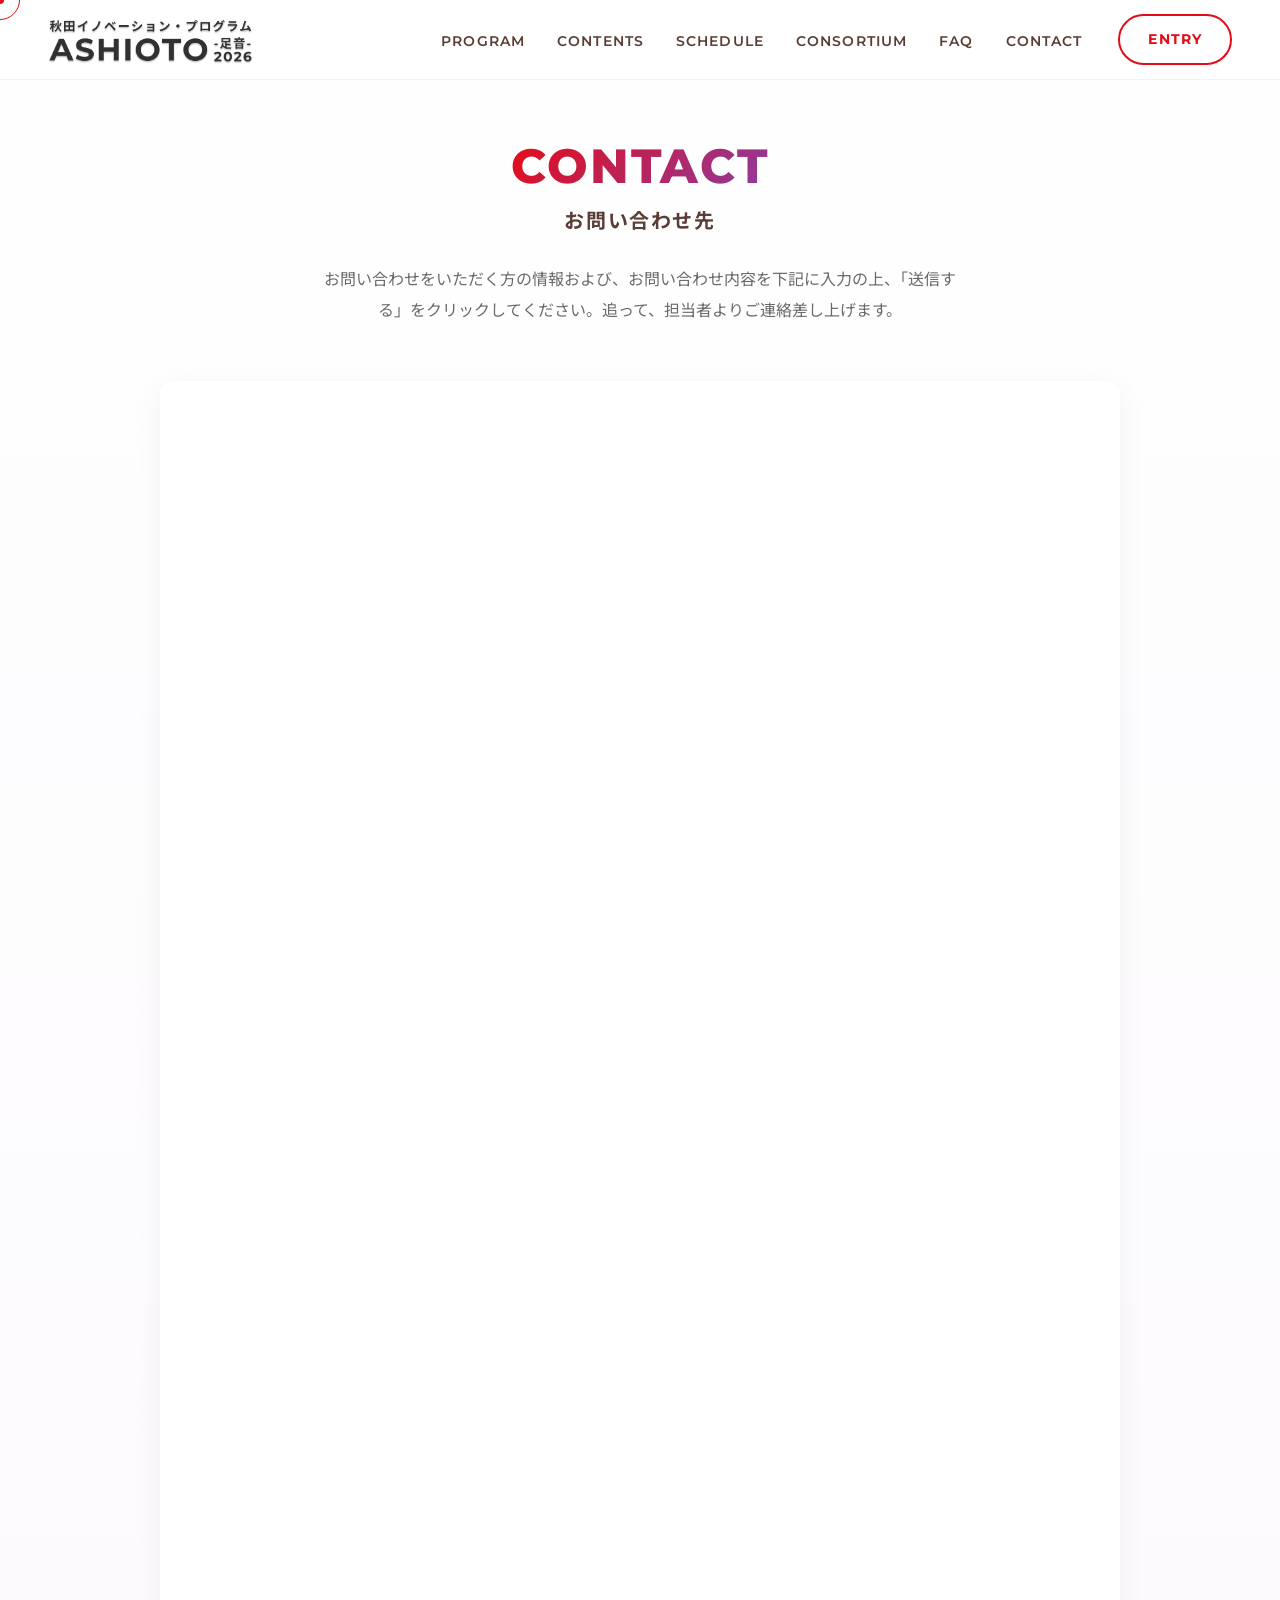
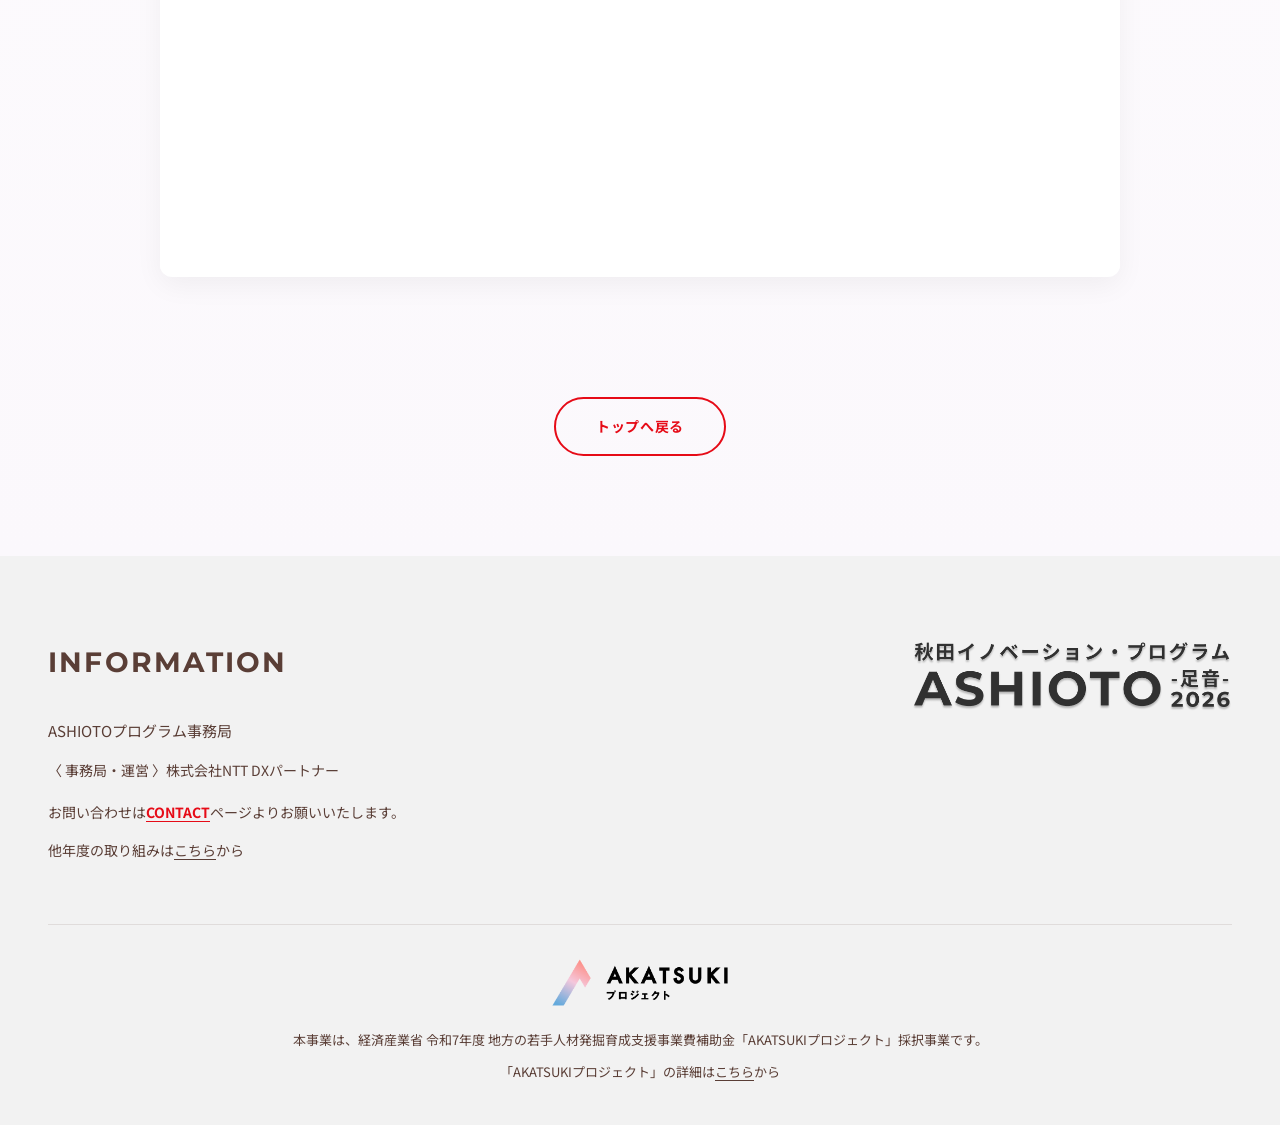
<file: contact.html>
<!DOCTYPE html>
<html lang="ja">
<head>
  <meta charset="UTF-8">
  <meta name="viewport" content="width=device-width, initial-scale=1.0">
  <title>CONTACT | 秋田イノベーション・プログラム ASHIOTO-足音-2026</title>
  <link rel="icon" type="image/png" href="assets/images/ashi_ato.png">
  <link rel="apple-touch-icon" href="assets/images/ashi_ato.png">
  <meta name="description" content="秋田イノベーション・プログラム ASHIOTO -足音- 2026 お問い合わせ">
  <link rel="preconnect" href="https://fonts.googleapis.com">
  <link rel="preconnect" href="https://fonts.gstatic.com" crossorigin>
  <link href="https://fonts.googleapis.com/css2?family=Manrope:wght@400;500;600;700;800&family=Montserrat:wght@400;600;700&family=Noto+Sans+JP:wght@400;500;700&display=swap" rel="stylesheet">
  <link rel="stylesheet" href="css/style.css">
</head>
<body>

<!-- Custom Cursor -->
<div class="cursor-dot" id="cursorDot" aria-hidden="true"></div>
<div class="cursor-ring" id="cursorRing" aria-hidden="true"></div>

<!-- HEADER -->
<header>
  <a href="index.html" class="header-logo">
    <img src="assets/images/logo 2026.png" alt="ASHIOTO -足音-" class="header-logo-img">
  </a>
  <button class="nav-toggle" id="navToggle" aria-label="メニュー"><span></span><span></span><span></span></button>
  <div class="header-right">
    <nav>
      <ul>
        <li><a href="index.html#program">PROGRAM</a></li>
        <li><a href="index.html#contents">CONTENTS</a></li>
        <li><a href="index.html#schedule">SCHEDULE</a></li>
        <li><a href="index.html#consortium">CONSORTIUM</a></li>
        <li><a href="index.html#faq">FAQ</a></li>
        <li><a href="contact.html">CONTACT</a></li>
      </ul>
    </nav>
    <a href="entry.html" class="header-entry">ENTRY</a>
  </div>
</header>

<!-- MOBILE NAV -->
<div class="mobile-nav" id="mobileNav">
  <ul>
    <li><a href="index.html#program">PROGRAM</a></li>
    <li><a href="index.html#contents">CONTENTS</a></li>
    <li><a href="index.html#schedule">SCHEDULE</a></li>
    <li><a href="index.html#consortium">CONSORTIUM</a></li>
    <li><a href="index.html#faq">FAQ</a></li>
    <li><a href="contact.html">CONTACT</a></li>
  </ul>
  <div class="mobile-nav-cta">
    <a href="entry.html" class="header-entry">ENTRY</a>
  </div>
</div>

<!-- CONTACT -->
<section class="contact-page">
  <div class="contact-page-inner">
    <div class="section-heading fade-in">
      <span class="section-heading-en">CONTACT</span>
      <p class="section-heading-ja">お問い合わせ先</p>
    </div>
    <p class="contact-desc fade-in">お問い合わせをいただく方の情報および、お問い合わせ内容を下記に入力の上、「送信する」をクリックしてください。追って、担当者よりご連絡差し上げます。</p>
    <div class="contact-form-embed fade-in">
      <iframe src="https://docs.google.com/forms/d/e/1FAIpQLScJ2CCzrMl1HoyWM3Ou2miDBQBuX5zo4NNJZsBGwr79BYJ1eg/viewform?embedded=true" frameborder="0" marginheight="0" marginwidth="0" title="ASHIOTO 2026 お問い合わせフォーム">読み込んでいます…</iframe>
    </div>
    <div class="contact-back fade-in">
      <a href="index.html" class="entry-back-btn">トップへ戻る</a>
    </div>
  </div>
</section>

<!-- FOOTER -->
<footer>
  <div class="footer-top">
    <div class="footer-info">
      <h3 class="footer-info-title">INFORMATION</h3>
      <p class="footer-office-name">ASHIOTOプログラム事務局</p>
      <p class="footer-office-label">〈 事務局・運営 〉株式会社NTT DXパートナー</p>
      <p class="footer-office-contact">お問い合わせは<a href="contact.html">CONTACT</a>ページよりお願いいたします。</p>
      <p class="footer-office-link">他年度の取り組みは<a href="https://akatsuki-akita-innovation.studio.site/" target="_blank" rel="noopener">こちら</a>から</p>
    </div>
    <div class="footer-brand">
      <img src="assets/images/logo 2026.png" alt="秋田イノベーション・プログラム ASHIOTO -足音- 2026" class="footer-brand-logo">
    </div>
  </div>
  <div class="footer-bottom">
    <p class="footer-akatsuki-logo">
      <img src="assets/images/akatsuki_logotype.png" alt="AKATSUKIプロジェクト" class="footer-akatsuki-img">
    </p>
    <p class="footer-note">本事業は、経済産業省 令和7年度 地方の若手人材発掘育成支援事業費補助金「AKATSUKIプロジェクト」採択事業です。</p>
    <p class="footer-akatsuki-link">「AKATSUKIプロジェクト」の詳細は<a href="https://mitouteki.jp/" target="_blank" rel="noopener">こちら</a>から</p>
  </div>
</footer>

<script>
// nav toggle
var toggle = document.getElementById('navToggle');
var mobileNav = document.getElementById('mobileNav');
toggle.addEventListener('click', function() {
  toggle.classList.toggle('open');
  mobileNav.classList.toggle('open');
});
mobileNav.querySelectorAll('a').forEach(function(a) {
  a.addEventListener('click', function() {
    toggle.classList.remove('open');
    mobileNav.classList.remove('open');
  });
});

// scroll fade-in
var fadeEls = document.querySelectorAll('.fade-in');
if (fadeEls.length) {
  var obs = new IntersectionObserver(function(entries) {
    entries.forEach(function(e) {
      if (e.isIntersecting) { e.target.classList.add('visible'); obs.unobserve(e.target); }
    });
  }, { threshold: 0.15 });
  fadeEls.forEach(function(el) { obs.observe(el); });
}

// custom cursor
(function() {
  var dot = document.getElementById('cursorDot');
  var ring = document.getElementById('cursorRing');
  if (!dot || !ring) return;
  var mouseX = 0, mouseY = 0, ringX = 0, ringY = 0;
  document.addEventListener('mousemove', function(e) {
    mouseX = e.clientX; mouseY = e.clientY;
    dot.style.transform = 'translate(' + mouseX + 'px,' + mouseY + 'px) translate(-50%,-50%)';
  });
  function loop() {
    ringX += (mouseX - ringX) * 0.18;
    ringY += (mouseY - ringY) * 0.18;
    ring.style.transform = 'translate(' + ringX + 'px,' + ringY + 'px) translate(-50%,-50%)';
    requestAnimationFrame(loop);
  }
  loop();
  document.querySelectorAll('a, button, input, textarea, select, label, [role="button"]').forEach(function(el) {
    el.addEventListener('mouseenter', function() { dot.classList.add('hover'); ring.classList.add('hover'); });
    el.addEventListener('mouseleave', function() { dot.classList.remove('hover'); ring.classList.remove('hover'); });
  });
})();
</script>

</body>
</html>
</file>
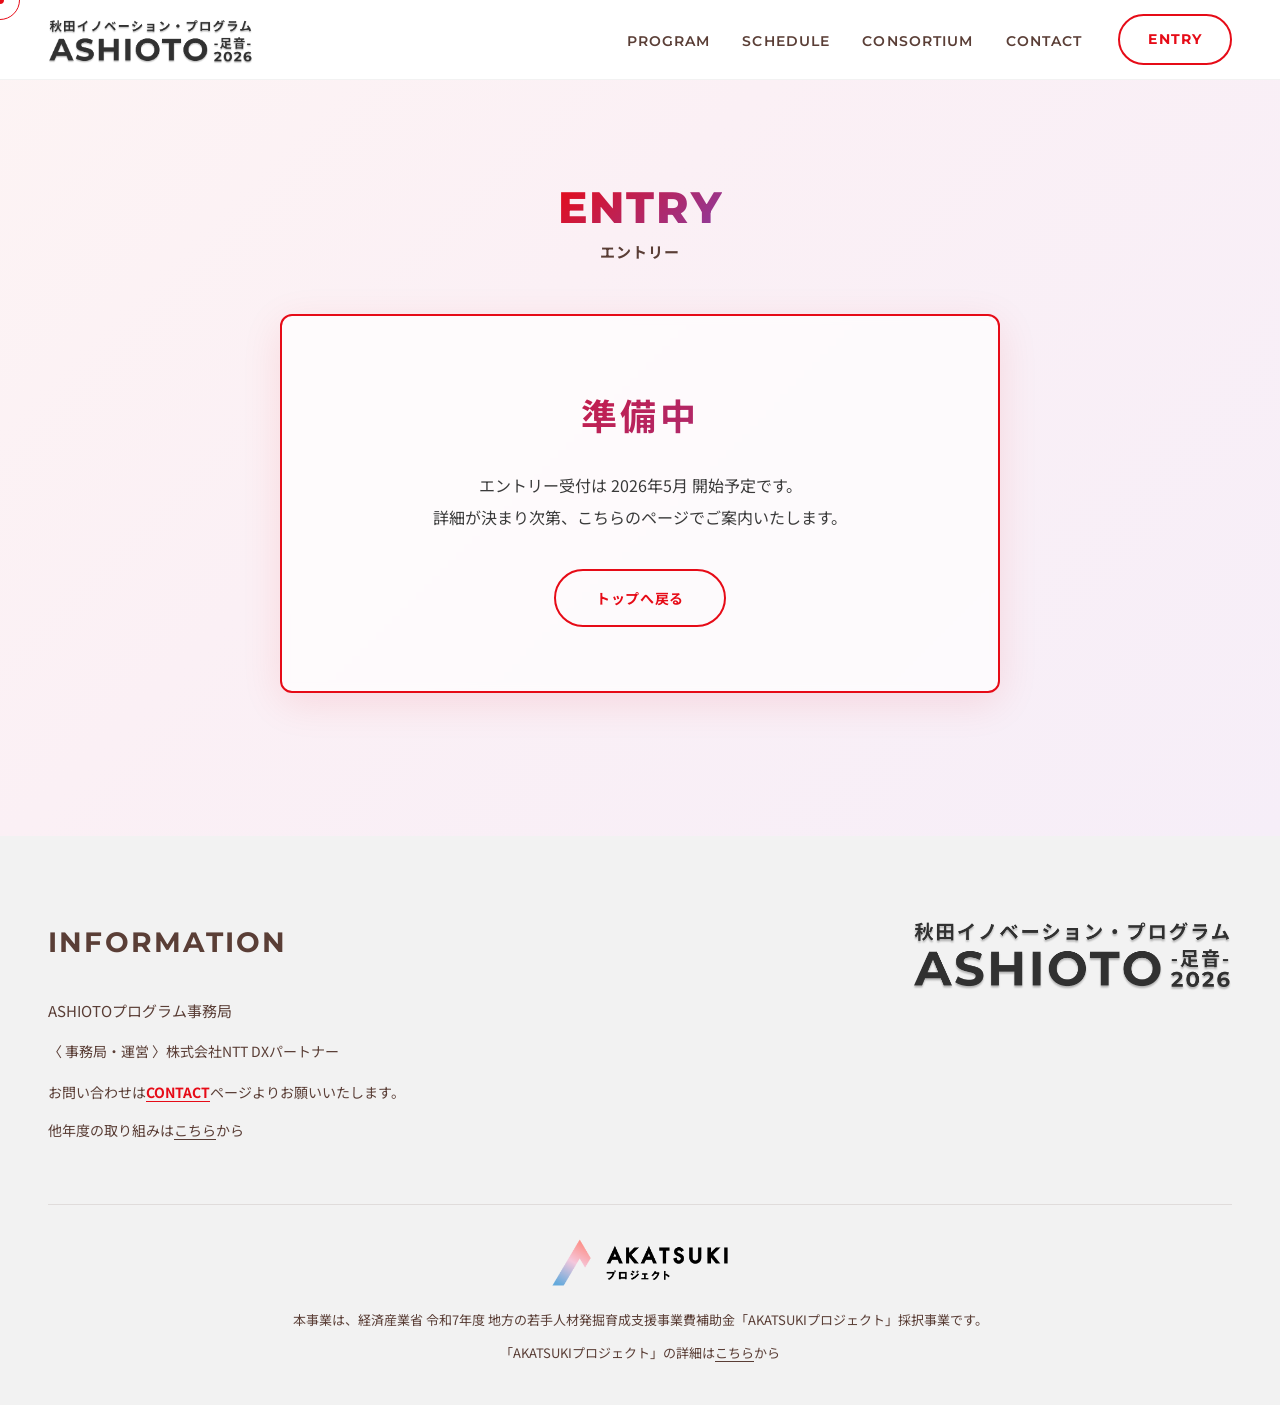
<file: entry.html>
<!DOCTYPE html>
<html lang="ja">
<head>
  <meta charset="UTF-8">
  <meta name="viewport" content="width=device-width, initial-scale=1.0">
  <title>ENTRY | 秋田イノベーション・プログラム ASHIOTO-足音-2026</title>
  <link rel="icon" type="image/png" href="assets/images/ashi_ato.png">
  <link rel="apple-touch-icon" href="assets/images/ashi_ato.png">
  <meta name="description" content="秋田イノベーション・プログラム ASHIOTO -足音- 2026 エントリーページ">
  <link rel="preconnect" href="https://fonts.googleapis.com">
  <link rel="preconnect" href="https://fonts.gstatic.com" crossorigin>
  <link href="https://fonts.googleapis.com/css2?family=Montserrat:wght@400;600;700&family=Noto+Sans+JP:wght@400;500;700&display=swap" rel="stylesheet">
  <link rel="stylesheet" href="css/style.css">
</head>
<body>

<!-- Custom Cursor -->
<div class="cursor-dot" id="cursorDot" aria-hidden="true"></div>
<div class="cursor-ring" id="cursorRing" aria-hidden="true"></div>

<!-- HEADER -->
<header>
  <a href="index.html" class="header-logo">
    <img src="assets/images/logo 2026.png" alt="ASHIOTO -足音-" class="header-logo-img">
  </a>
  <button class="nav-toggle" id="navToggle" aria-label="メニュー"><span></span><span></span><span></span></button>
  <div class="header-right">
    <nav>
      <ul>
        <li><a href="index.html#program">PROGRAM</a></li>
        <li><a href="index.html#schedule">SCHEDULE</a></li>
        <li><a href="index.html#consortium">CONSORTIUM</a></li>
        <li><a href="contact.html">CONTACT</a></li>
      </ul>
    </nav>
    <a href="entry.html" class="header-entry">ENTRY</a>
  </div>
</header>

<!-- MOBILE NAV -->
<div class="mobile-nav" id="mobileNav">
  <ul>
    <li><a href="index.html#program">PROGRAM</a></li>
    <li><a href="index.html#schedule">SCHEDULE</a></li>
    <li><a href="index.html#consortium">CONSORTIUM</a></li>
    <li><a href="contact.html">CONTACT</a></li>
  </ul>
  <div class="mobile-nav-cta">
    <a href="entry.html" class="header-entry">ENTRY</a>
  </div>
</div>

<!-- ENTRY -->
<section class="entry-hero">
  <div class="entry-hero-inner">
    <div class="section-heading">
      <span class="section-heading-en">ENTRY</span>
      <p class="section-heading-ja">エントリー</p>
    </div>
    <div class="entry-prep-box">
      <p class="entry-prep-label">準備中</p>
      <p class="entry-prep-text">エントリー受付は 2026年5月 開始予定です。<br>詳細が決まり次第、こちらのページでご案内いたします。</p>
      <a href="index.html" class="entry-back-btn">トップへ戻る</a>
    </div>
  </div>
</section>

<!-- FOOTER -->
<footer>
  <div class="footer-top">
    <div class="footer-info">
      <h3 class="footer-info-title">INFORMATION</h3>
      <p class="footer-office-name">ASHIOTOプログラム事務局</p>
      <p class="footer-office-label">〈 事務局・運営 〉株式会社NTT DXパートナー</p>
      <p class="footer-office-contact">お問い合わせは<a href="contact.html">CONTACT</a>ページよりお願いいたします。</p>
      <p class="footer-office-link">他年度の取り組みは<a href="https://akatsuki-akita-innovation.studio.site/" target="_blank" rel="noopener">こちら</a>から</p>
    </div>
    <div class="footer-brand">
      <img src="assets/images/logo 2026.png" alt="秋田イノベーション・プログラム ASHIOTO -足音- 2026" class="footer-brand-logo">
    </div>
  </div>
  <div class="footer-bottom">
    <p class="footer-akatsuki-logo">
      <img src="assets/images/akatsuki_logotype.png" alt="AKATSUKIプロジェクト" class="footer-akatsuki-img">
    </p>
    <p class="footer-note">本事業は、経済産業省 令和7年度 地方の若手人材発掘育成支援事業費補助金「AKATSUKIプロジェクト」採択事業です。</p>
    <p class="footer-akatsuki-link">「AKATSUKIプロジェクト」の詳細は<a href="https://mitouteki.jp/" target="_blank" rel="noopener">こちら</a>から</p>
  </div>
</footer>

<script>
var toggle = document.getElementById('navToggle');
var mobileNav = document.getElementById('mobileNav');
toggle.addEventListener('click', function() {
  toggle.classList.toggle('open');
  mobileNav.classList.toggle('open');
});
mobileNav.querySelectorAll('a').forEach(function(a) {
  a.addEventListener('click', function() {
    toggle.classList.remove('open');
    mobileNav.classList.remove('open');
  });
});

// custom cursor
(function() {
  var dot = document.getElementById('cursorDot');
  var ring = document.getElementById('cursorRing');
  if (!dot || !ring) return;
  var mouseX = 0, mouseY = 0, ringX = 0, ringY = 0;
  document.addEventListener('mousemove', function(e) {
    mouseX = e.clientX; mouseY = e.clientY;
    dot.style.transform = 'translate(' + mouseX + 'px,' + mouseY + 'px) translate(-50%,-50%)';
  });
  function loop() {
    ringX += (mouseX - ringX) * 0.18;
    ringY += (mouseY - ringY) * 0.18;
    ring.style.transform = 'translate(' + ringX + 'px,' + ringY + 'px) translate(-50%,-50%)';
    requestAnimationFrame(loop);
  }
  loop();
  document.querySelectorAll('a, button, input, textarea, select, label, [role="button"]').forEach(function(el) {
    el.addEventListener('mouseenter', function() { dot.classList.add('hover'); ring.classList.add('hover'); });
    el.addEventListener('mouseleave', function() { dot.classList.remove('hover'); ring.classList.remove('hover'); });
  });
})();
</script>

</body>
</html>
</file>
<file: css/style.css>
/* ===== RESET & BASE ===== */
*, *::before, *::after { box-sizing: border-box; margin: 0; padding: 0; }

/* ===== SCROLL FADE-IN ===== */
.fade-in {
  opacity: 0;
  transform: translateY(30px);
  transition: opacity 0.8s ease, transform 0.8s ease;
}
.fade-in.visible {
  opacity: 1;
  transform: translateY(0);
}
.fade-in-delay-1 { transition-delay: 0.15s; }
.fade-in-delay-2 { transition-delay: 0.3s; }
.fade-in-delay-3 { transition-delay: 0.45s; }

:root {
  --red: #e60b17;
  --red-dark: #c40a14;
  --red-light: rgba(230, 11, 23, 0.06);
  --purple: #8c3ca0;
  --purple-dark: #6b2e7d;
  --gradient: linear-gradient(135deg, #e60b17 0%, #8c3ca0 100%);
  --gradient-soft: linear-gradient(135deg, rgba(230,11,23,0.92) 0%, rgba(140,60,160,0.88) 100%);
  --brown: #5a3e36;
  --brown-light: #7a5e56;
  --pink-bg: #fdf0ee;
  --black: #32373c;
  --white: #FFFFFF;
  --gray-light: #f7f7f7;
  --gray: #999;
  --gray-border: #e5e5e5;
  --text: #3a3a3a;
  --text-light: #6a6a6a;
  --font-ja: 'Noto Sans JP', 'Hiragino Kaku Gothic ProN', sans-serif;
  --font-en: 'Montserrat', 'Arial', sans-serif;
}

html { scroll-behavior: smooth; }

/* ===== CUSTOM CURSOR ===== */
@media (hover: hover) and (pointer: fine) {
  body { cursor: none; }
  a, button, input, textarea, select, label, [role="button"] { cursor: none; }
  .cursor-dot, .cursor-ring {
    position: fixed;
    top: 0; left: 0;
    pointer-events: none;
    z-index: 9999;
    mix-blend-mode: normal;
    will-change: transform;
  }
  .cursor-dot {
    width: 8px;
    height: 8px;
    background: var(--red);
    border-radius: 50%;
    transform: translate(-50%, -50%);
    transition: width 0.2s, height 0.2s, background 0.2s;
  }
  .cursor-ring {
    width: 40px;
    height: 40px;
    border: 1.5px solid var(--red);
    border-radius: 50%;
    transform: translate(-50%, -50%);
    transition: width 0.25s cubic-bezier(0.22,1,0.36,1), height 0.25s cubic-bezier(0.22,1,0.36,1), border-color 0.2s, background 0.2s;
  }
  .cursor-ring.hover {
    width: 64px;
    height: 64px;
    border-color: var(--purple);
    background: rgba(140,60,160,0.08);
  }
  .cursor-dot.hover {
    width: 4px;
    height: 4px;
    background: var(--purple);
  }
}
@media (hover: none) {
  .cursor-dot, .cursor-ring { display: none; }
}

body {
  font-family: var(--font-ja);
  color: var(--text);
  line-height: 1.9;
  font-size: 17px;
  background: var(--white);
  -webkit-font-smoothing: antialiased;
  -moz-osx-font-smoothing: grayscale;
}

img { max-width: 100%; display: block; }
a { text-decoration: none; color: inherit; }
ul { list-style: none; }

/* ===== HEADER ===== */
header {
  position: fixed;
  top: 0; left: 0; right: 0;
  z-index: 100;
  display: flex;
  align-items: center;
  justify-content: space-between;
  padding: 0 48px;
  height: 80px;
  background: var(--white);
  border-bottom: 1px solid rgba(0,0,0,0.05);
}
.header-logo {
  display: flex;
  align-items: center;
}
.header-logo-img {
  height: 48px;
  width: auto;
}
.header-right {
  display: flex;
  align-items: center;
  gap: 36px;
}
header nav ul {
  display: flex;
  gap: 32px;
}
header nav a {
  font-family: var(--font-en);
  font-size: 14px;
  font-weight: 600;
  color: var(--brown);
  letter-spacing: 0.08em;
  transition: color 0.3s;
}
header nav a:hover { color: var(--red); }
.header-entry {
  display: inline-block;
  padding: 10px 28px;
  font-family: var(--font-en);
  font-size: 14px;
  font-weight: 700;
  letter-spacing: 0.08em;
  color: var(--red);
  border: 2px solid var(--red);
  border-radius: 60px;
  transition: all 0.3s;
}
.header-entry:hover {
  background: var(--red);
  color: var(--white);
}

/* nav toggle */
.nav-toggle {
  display: none;
  background: none;
  border: none;
  cursor: pointer;
  width: 28px;
  height: 20px;
  position: relative;
  z-index: 110;
}
.nav-toggle span {
  display: block;
  width: 100%;
  height: 2px;
  background: var(--brown);
  position: absolute;
  left: 0;
  transition: all 0.3s ease;
}
.nav-toggle span:nth-child(1) { top: 0; }
.nav-toggle span:nth-child(2) { top: 9px; }
.nav-toggle span:nth-child(3) { top: 18px; }
.nav-toggle.open span:nth-child(1) { top: 9px; transform: rotate(45deg); }
.nav-toggle.open span:nth-child(2) { opacity: 0; }
.nav-toggle.open span:nth-child(3) { top: 9px; transform: rotate(-45deg); }

/* mobile nav */
.mobile-nav {
  display: none;
  position: fixed;
  top: 80px; left: 0; right: 0; bottom: 0;
  background: rgba(255,255,255,0.98);
  z-index: 90;
  padding: 40px;
}
.mobile-nav.open { display: block; }
.mobile-nav ul { display: flex; flex-direction: column; gap: 24px; }
.mobile-nav a { font-size: 16px; font-weight: 500; color: var(--brown); }
.mobile-nav-cta { margin-top: 32px; }
.mobile-nav-cta .header-entry { display: block; text-align: center; padding: 14px; }

/* ===== HERO ===== */
.hero {
  position: relative;
  height: min(100vh, 820px);
  min-height: 640px;
  display: flex;
  align-items: center;
  justify-content: center;
  background: linear-gradient(135deg, #fdf4f4 0%, #fbf0f5 40%, #f6eef8 100%);
  overflow: hidden;
  padding-top: 80px;
}
/* 足跡トレイル: 4プレビュー → 5つ目で大きく残る */
.footprint-trail {
  position: absolute;
  inset: 0;
  pointer-events: none;
  z-index: 1;
}
/* プレビュー足跡（1〜4: 各位置に小さくドン！） */
.footprint-preview {
  position: absolute;
  width: min(28vw, 360px);
  height: auto;
  opacity: 0;
  filter: drop-shadow(0 12px 30px rgba(230,11,23,0.4));
  transform: translate(-50%, -50%) scale(0.4) rotate(var(--rot, 0deg));
  animation: footprint-preview 1.8s cubic-bezier(0.22, 1, 0.36, 1) forwards;
}
@keyframes footprint-preview {
  0% {
    opacity: 0;
    transform: translate(-50%, -50%) scale(0.4) rotate(var(--rot, 0deg));
  }
  25% {
    opacity: 1;
    transform: translate(-50%, -50%) scale(1) rotate(var(--rot, 0deg));
  }
  70% {
    opacity: 1;
    transform: translate(-50%, -50%) scale(1) rotate(var(--rot, 0deg));
  }
  100% {
    opacity: 0;
    transform: translate(-50%, -50%) scale(0.95) rotate(var(--rot, 0deg));
  }
}
/* 最後の大きい足跡（残る） */
.footprint-impact {
  position: absolute;
  left: 63%;
  top: 50%;
  width: min(56vw, 720px);
  height: auto;
  opacity: 0;
  filter: drop-shadow(0 24px 60px rgba(230,11,23,0.45));
  transform: translate(-50%, -50%) scale(0.5) rotate(-6deg);
  animation: footprint-impact 6s cubic-bezier(0.22, 1, 0.36, 1) 6s forwards;
}
@keyframes footprint-impact {
  0% {
    opacity: 0;
    transform: translate(-50%, -50%) scale(0.5) rotate(-6deg);
  }
  100% {
    opacity: 1;
    transform: translate(-50%, -50%) scale(1) rotate(-4deg);
  }
}
.hero-overlay {
  position: absolute;
  inset: 0;
  background: linear-gradient(90deg, rgba(253,244,244,0.55) 0%, rgba(251,240,245,0.15) 50%, rgba(246,238,248,0.15) 100%);
}
.hero-text {
  position: absolute;
  left: 4%;
  top: 50%;
  transform: translateY(-50%);
  z-index: 2;
  width: min(640px, 55vw);
  max-width: calc(100vw - 8%);
  text-align: left;
  padding: 0 24px;
  box-sizing: border-box;
}
.hero-cta-wrap {
  display: flex;
  justify-content: center;
  padding: 56px 24px;
  background: var(--white);
}
.hero-catch {
  font-size: clamp(32px, 4.6vw, 72px);
  font-weight: 800;
  line-height: 1.35;
  margin-bottom: 56px;
  letter-spacing: 0.02em;
  color: var(--black);
  text-shadow: 2px 3px 0 rgba(230,11,23,0.08), 4px 6px 12px rgba(80,40,90,0.18);
  white-space: normal;
  word-break: keep-all;
  overflow-wrap: anywhere;
}
.hero-accent {
  background: linear-gradient(120deg, #e60b17 0%, #ff7a00 35%, #c91d6f 65%, #8c3ca0 100%);
  -webkit-background-clip: text;
  background-clip: text;
  -webkit-text-fill-color: transparent;
}
.hero-logo-wrap {
  margin-bottom: 40px;
}
.hero-logo-img {
  max-width: 480px;
  width: 100%;
  height: auto;
}
.hero-tagline {
  font-size: 18px;
  color: var(--text);
  line-height: 1.9;
  margin-top: 24px;
  margin-bottom: 52px;
  letter-spacing: 0.04em;
  font-weight: 500;
  text-shadow: 1px 2px 0 rgba(230,11,23,0.08), 2px 4px 8px rgba(80,40,90,0.15);
}
.hero-tagline-accent {
  background: linear-gradient(120deg, #e60b17 0%, #ff7a00 35%, #c91d6f 65%, #8c3ca0 100%);
  -webkit-background-clip: text;
  background-clip: text;
  -webkit-text-fill-color: transparent;
  font-weight: 700;
  text-decoration: underline;
  text-underline-offset: 4px;
  text-decoration-color: var(--red);
}

/* hero CTA box */
.hero-cta-box {
  display: block;
  position: relative;
  width: fit-content;
  max-width: 90vw;
  background: var(--white);
  border: 2px solid var(--red);
  border-radius: 14px;
  padding: 40px 56px 24px;
  margin-top: 20px;
  text-align: center;
  box-shadow: 0 8px 24px rgba(230,11,23,0.14);
  transition: transform 0.3s ease, box-shadow 0.3s ease;
  cursor: pointer;
}
.hero-cta-box:hover {
  transform: translateY(-3px);
  box-shadow: 0 18px 44px rgba(230,11,23,0.28);
}
.cta-stage-ribbon {
  position: absolute;
  top: -18px;
  left: 50%;
  transform: translateX(-50%);
  background: var(--gradient);
  color: var(--white);
  padding: 10px 36px;
  font-size: 16px;
  font-weight: 700;
  letter-spacing: 0.14em;
  box-shadow: 0 4px 14px rgba(230,11,23,0.28);
  white-space: nowrap;
  clip-path: polygon(12px 0, calc(100% - 12px) 0, 100% 50%, calc(100% - 12px) 100%, 12px 100%, 0 50%);
  display: inline-flex;
  align-items: center;
  gap: 10px;
}
.cta-stage-ribbon::before {
  content: '';
  width: 8px;
  height: 8px;
  background: var(--white);
  border-radius: 50%;
  animation: ribbon-pulse 1.6s ease-in-out infinite;
}
@keyframes ribbon-pulse {
  0%, 100% { opacity: 1; transform: scale(1); }
  50% { opacity: 0.4; transform: scale(0.7); }
}
.cta-deadline-line {
  display: flex;
  align-items: baseline;
  justify-content: center;
  gap: 12px;
  margin-bottom: 20px;
  flex-wrap: wrap;
}
.cta-deadline-label {
  font-size: 13px;
  font-weight: 700;
  color: var(--red);
  letter-spacing: 0.08em;
}
.cta-deadline-main {
  font-family: var(--font-en);
  font-size: 24px;
  font-weight: 700;
  color: var(--black);
  letter-spacing: 0.02em;
}
.cta-deadline-main .dow {
  font-family: var(--font-ja);
  font-size: 15px;
}
.cta-deadline-time {
  font-family: var(--font-en);
  font-size: 20px;
  color: var(--red);
}
.cta-action {
  display: inline-flex;
  align-items: center;
  justify-content: center;
  gap: 16px;
  min-width: 320px;
  padding: 20px 48px;
  background: var(--gradient);
  color: var(--white);
  border-radius: 60px;
  font-size: 22px;
  font-weight: 700;
  letter-spacing: 0.1em;
  box-shadow: 0 10px 28px rgba(230,11,23,0.35);
  transition: all 0.3s ease;
  position: relative;
  overflow: hidden;
}
.cta-action::before {
  content: '';
  position: absolute;
  top: 0;
  left: -100%;
  width: 100%;
  height: 100%;
  background: linear-gradient(90deg, transparent, rgba(255,255,255,0.3), transparent);
  transition: left 0.6s ease;
}
.hero-cta-box:hover .cta-action {
  transform: scale(1.04);
  box-shadow: 0 14px 36px rgba(230,11,23,0.5);
}
.hero-cta-box:hover .cta-action::before {
  left: 100%;
}
.cta-action-arrow {
  display: inline-block;
  font-size: 22px;
  transition: transform 0.3s ease;
}
.hero-cta-box:hover .cta-action-arrow {
  transform: translateX(6px);
}
.cta-warning {
  margin-top: 18px;
  padding-top: 14px;
  border-top: 1px dashed rgba(230,11,23,0.3);
  font-size: 11px;
  color: var(--red);
  font-weight: 700;
  line-height: 1.6;
}

/* ===== SECTION COMMON ===== */
.section {
  padding: 100px 24px;
}
.section-inner {
  max-width: 960px;
  margin: 0 auto;
}
.section-heading {
  margin-bottom: 12px;
}
.section-heading-en {
  font-family: var(--font-en);
  font-size: 48px;
  font-weight: 800;
  background: var(--gradient);
  -webkit-background-clip: text;
  background-clip: text;
  -webkit-text-fill-color: transparent;
  letter-spacing: 0.04em;
  display: inline-block;
  line-height: 1.1;
}
.section-heading-ja {
  font-size: 20px;
  font-weight: 700;
  color: var(--brown);
  margin-top: 8px;
  letter-spacing: 0.08em;
}
.section-heading {
  margin-bottom: 20px;
}
@media (max-width: 900px) {
  .section-heading-en { font-size: 36px; }
  .section-heading-ja { font-size: 17px; }
}
.section-desc {
  font-size: 17px;
  color: var(--text);
  line-height: 2.0;
  margin-bottom: 40px;
}

/* ===== NEWS ===== */
.news-list {
  border-top: 1px solid var(--gray-border);
  margin-top: 24px;
}
.news-item {
  display: flex;
  align-items: baseline;
  gap: 20px;
  padding: 16px 0;
  border-bottom: 1px solid var(--gray-border);
  font-size: 14px;
}
.news-date {
  font-family: var(--font-en);
  font-size: 13px;
  color: var(--gray);
  flex-shrink: 0;
}

/* ===== ABOUT ===== */
.about-section {
  position: relative;
  background: var(--pink-bg);
  padding: 80px 24px;
  overflow: hidden;
}
.about-section::before {
  content: '';
  position: absolute;
  inset: 0;
  background: url('../assets/images/about-bg.png') center/cover no-repeat;
  opacity: 0.38;
  z-index: 0;
}
.about-section::after {
  content: '';
  position: absolute;
  inset: 0;
  background: linear-gradient(135deg, rgba(253,240,238,0.72) 0%, rgba(246,238,248,0.76) 100%);
  z-index: 1;
}
.about-inner {
  position: relative;
  z-index: 2;
}
.about-inner {
  max-width: 960px;
  margin: 0 auto;
  display: grid;
  grid-template-columns: 1fr 1.2fr;
  gap: 48px;
  align-items: center;
}
.about-visual {
  display: flex;
  flex-direction: column;
  gap: 20px;
}
.about-video {
  position: relative;
  width: 100%;
  padding-bottom: 56.25%;
  border-radius: 8px;
  overflow: hidden;
}
.about-video iframe {
  position: absolute;
  top: 0;
  left: 0;
  width: 100%;
  height: 100%;
  border: none;
}
.about-text-block {
  text-align: right;
}
.about-text-block .section-heading { text-align: right; }
.about-text-block .section-heading-en { color: var(--brown); }
.about-text-block p {
  font-size: 17px;
  line-height: 2.0;
  color: var(--text);
  text-align: left;
  font-weight: 700;
}
.about-highlight {
  margin-top: 24px !important;
  padding: 18px 22px;
  background: linear-gradient(135deg, rgba(230,11,23,0.08) 0%, rgba(140,60,160,0.08) 100%);
  border-left: 4px solid var(--red);
  border-radius: 6px;
  font-size: 16px !important;
  line-height: 1.9 !important;
}
.about-highlight strong {
  background: var(--gradient);
  -webkit-background-clip: text;
  background-clip: text;
  -webkit-text-fill-color: transparent;
  font-weight: 700;
}
.about-highlight-note {
  display: block;
  font-size: 12px !important;
  font-weight: 500;
  color: var(--text-light);
  margin-top: 6px;
  letter-spacing: 0.02em;
}

/* ===== PROGRAM ===== */
.program-banner {
  position: relative;
  text-align: center;
  padding: 64px 40px;
  border-radius: 14px;
  margin-bottom: 56px;
  color: var(--white);
  background:
    radial-gradient(ellipse 60% 80% at 15% 20%, rgba(255,180,80,0.55) 0%, transparent 60%),
    radial-gradient(ellipse 60% 80% at 85% 30%, rgba(255,80,140,0.55) 0%, transparent 60%),
    radial-gradient(ellipse 60% 80% at 50% 100%, rgba(120,80,220,0.55) 0%, transparent 60%),
    linear-gradient(135deg, #ff5a3c 0%, #d92e6a 45%, #7a3da8 100%);
  overflow: hidden;
  isolation: isolate;
}
.program-banner::before {
  content: '';
  position: absolute;
  inset: 0;
  background-image:
    radial-gradient(circle at 1px 1px, rgba(255,255,255,0.08) 1px, transparent 0);
  background-size: 18px 18px;
  pointer-events: none;
  z-index: -1;
}
.program-banner h3 {
  font-size: 40px;
  font-weight: 800;
  margin-bottom: 18px;
  letter-spacing: 0.05em;
  line-height: 1.3;
  text-shadow: 0 2px 12px rgba(0,0,0,0.18);
}
.program-banner-amp {
  background: linear-gradient(120deg, #fff8c4 0%, #ffd24a 100%);
  -webkit-background-clip: text;
  background-clip: text;
  -webkit-text-fill-color: transparent;
}
.program-banner p {
  font-size: 16px;
  line-height: 1.95;
  color: rgba(255,255,255,0.95);
  letter-spacing: 0.04em;
  text-shadow: 0 1px 8px rgba(0,0,0,0.18);
}

@media (max-width: 540px) {
  .program-banner { padding: 44px 24px; }
  .program-banner h3 { font-size: 26px; }
  .program-banner p { font-size: 14px; }
}

.approach-cards {
  display: grid;
  grid-template-columns: 1fr 1fr;
  gap: 20px;
  margin-bottom: 48px;
}
.approach-card {
  background: var(--white);
  border-radius: 12px;
  padding: 32px 28px;
  text-align: center;
  border: 2px solid transparent;
  transition: border-color 0.3s;
}
.approach-card:hover { border-color: var(--red); }
.approach-card.what { background: linear-gradient(135deg, #fff5f5 0%, #fff 100%); }
.approach-card.how { background: linear-gradient(135deg, #f5f0ff 0%, #fff 100%); }
.approach-card.how .approach-card-label { color: var(--purple); }
.approach-card-label {
  font-size: 24px;
  font-weight: 700;
  color: var(--red);
  letter-spacing: 0.05em;
  margin-bottom: 14px;
  display: block;
}
.approach-card h4 {
  font-size: 14px;
  font-weight: 500;
  color: var(--text);
  line-height: 1.8;
  margin-bottom: 10px;
}
.approach-card p {
  font-size: 15px;
  color: var(--text-light);
  line-height: 1.8;
}
.approach-note {
  text-align: center;
  font-size: 14px;
  color: var(--text-light);
  margin-bottom: 56px;
}

/* merits */
.merits-heading {
  font-size: 20px;
  font-weight: 700;
  color: var(--brown);
  text-align: center;
  margin-bottom: 28px;
}
.merits-heading-num {
  font-family: var(--font-en);
  font-size: 28px;
  font-weight: 700;
  background: var(--gradient);
  -webkit-background-clip: text;
  background-clip: text;
  -webkit-text-fill-color: transparent;
  margin: 0 4px;
}
.merits-list {
  display: flex;
  flex-direction: column;
  gap: 16px;
}
.merit-item {
  display: flex;
  align-items: center;
  gap: 20px;
  padding: 16px 24px;
  background: var(--white);
  border: 1px solid rgba(0,0,0,0.06);
  border-radius: 12px;
  box-shadow: 0 2px 12px rgba(0,0,0,0.03);
}
.merit-icon {
  flex-shrink: 0;
  position: relative;
  width: 110px;
  height: 110px;
  display: flex;
  align-items: center;
  justify-content: center;
}
.merit-icon img {
  width: 100%;
  height: 100%;
  object-fit: contain;
}
.merit-num {
  position: absolute;
  top: 42%;
  left: 50%;
  transform: translate(-50%, -50%);
  font-family: var(--font-en);
  font-size: 18px;
  font-weight: 700;
  color: var(--white);
  z-index: 2;
}
.merit-content {
  flex: 1;
}
.merit-content h5 {
  font-size: 15px;
  font-weight: 700;
  color: var(--black);
  line-height: 1.6;
  margin-bottom: 8px;
  white-space: nowrap;
  overflow: hidden;
  text-overflow: ellipsis;
}
@media (max-width: 900px) {
  .merit-content h5 {
    white-space: normal;
    font-size: 14px;
  }
}
.merit-badge {
  white-space: nowrap;
}
.merit-content h5 strong {
  color: var(--red);
}
.merit-content p {
  font-size: 14px;
  line-height: 1.9;
  color: var(--text);
  margin: 0;
}
/* 近未来風 アコーディオン */
.merit-toggle {
  display: inline-flex;
  align-items: center;
  gap: 10px;
  margin-top: 12px;
  padding: 7px 16px 7px 18px;
  background: transparent;
  color: var(--red);
  border: 1px solid var(--red);
  font-size: 11px;
  font-weight: 700;
  font-family: var(--font-en);
  cursor: pointer;
  transition: all 0.3s ease;
  letter-spacing: 0.2em;
  text-transform: uppercase;
  position: relative;
  clip-path: polygon(8px 0, 100% 0, 100% calc(100% - 8px), calc(100% - 8px) 100%, 0 100%, 0 8px);
  overflow: hidden;
}
.merit-toggle::before {
  content: '';
  position: absolute;
  top: 0;
  left: -100%;
  width: 100%;
  height: 100%;
  background: linear-gradient(90deg, transparent, rgba(230,11,23,0.15), transparent);
  transition: left 0.5s ease;
}
.merit-toggle:hover::before { left: 100%; }
.merit-toggle:hover {
  background: var(--red);
  color: var(--white);
  box-shadow: 0 0 0 1px var(--red), 0 0 20px rgba(230,11,23,0.4);
}
.merit-toggle-icon {
  display: inline-flex;
  align-items: center;
  justify-content: center;
  width: 16px;
  height: 16px;
  font-family: var(--font-en);
  font-size: 14px;
  font-weight: 400;
  line-height: 1;
  transition: transform 0.5s cubic-bezier(0.22, 1, 0.36, 1);
  border: 1px solid currentColor;
  border-radius: 50%;
}
.merit-item.open .merit-toggle-icon { transform: rotate(135deg); }
.merit-item.open .merit-toggle {
  background: var(--black);
  color: var(--white);
  border-color: var(--black);
  letter-spacing: 0.2em;
}

.merit-detail {
  display: grid;
  grid-template-rows: 0fr;
  transition: grid-template-rows 0.6s cubic-bezier(0.22, 1, 0.36, 1), margin 0.4s ease;
  margin-top: 0;
}
.merit-detail > p {
  overflow: hidden;
  position: relative;
  padding: 0 20px;
  background: linear-gradient(135deg, #f5f0ff 0%, #fff 100%);
  color: var(--text) !important;
  border-radius: 2px;
  transition: padding 0.4s ease;
  clip-path: polygon(0 0, calc(100% - 14px) 0, 100% 14px, 100% 100%, 14px 100%, 0 calc(100% - 14px));
  font-family: var(--font-ja);
  letter-spacing: 0.02em;
  border: 1px solid rgba(140,60,160,0.15);
}
.merit-detail > p::before,
.merit-detail > p::after {
  content: '';
  position: absolute;
  width: 36px;
  height: 1px;
  background: linear-gradient(90deg, var(--red), var(--purple));
  opacity: 0;
  transition: opacity 0.4s ease 0.3s;
}
.merit-detail > p::before { top: 14px; left: 20px; }
.merit-detail > p::after { bottom: 14px; right: 20px; transform: scaleX(-1); }
.merit-item.open .merit-detail {
  grid-template-rows: 1fr;
  margin-top: 16px;
}
.merit-item.open .merit-detail > p {
  padding: 22px 24px;
}
.merit-item.open .merit-detail > p::before,
.merit-item.open .merit-detail > p::after { opacity: 1; }
.merit-content p strong {
  color: var(--black);
  font-weight: 700;
}
.merit-content h5 sup {
  color: var(--red);
  font-size: 11px;
  vertical-align: super;
  margin-left: 2px;
}
.merit-inline-note {
  font-size: 11px;
  font-weight: 500;
  color: var(--text-light);
  margin-left: 4px;
  vertical-align: middle;
}
.merit-badge {
  display: inline-block;
  font-family: var(--font-en);
  font-size: 10px;
  font-weight: 700;
  letter-spacing: 0.04em;
  padding: 3px 8px;
  border-radius: 4px;
  margin-right: 8px;
  vertical-align: 3px;
  line-height: 1.1;
  white-space: nowrap;
}
.merit-badge-renew {
  background: linear-gradient(135deg, #f5a800 0%, #ff7a00 100%);
  color: var(--white);
  letter-spacing: 0.05em;
}
.merit-badge-new {
  background: var(--gradient);
  color: var(--white);
  box-shadow: 0 2px 8px rgba(230,11,23,0.3);
}
.merit-notes {
  list-style: none;
  margin-top: 8px;
  padding-left: 0;
}
.merit-notes li {
  font-size: 12px;
  color: var(--text-light);
  line-height: 1.7;
  padding-left: 14px;
  text-indent: -14px;
}

/* ===== TALK SESSION ===== */
.talk-section {
  padding: 40px 24px 60px;
  text-align: center;
}
.talk-section h3 {
  font-size: 20px;
  font-weight: 700;
  color: var(--brown);
  margin-bottom: 14px;
}
.talk-intro {
  font-size: 15px;
  color: var(--text-light);
  line-height: 1.9;
  margin: 0 auto 24px;
  max-width: 640px;
}
.talk-image {
  max-width: 560px;
  margin: 0 auto;
  border-radius: 8px;
  overflow: hidden;
  background: #000;
  aspect-ratio: 16/9;
  position: relative;
}
.talk-image iframe {
  position: absolute;
  inset: 0;
  width: 100%;
  height: 100%;
  border: 0;
  display: block;
}

/* ===== REQUIREMENTS (実施要項) ===== */
.req-title {
  font-size: 22px;
  font-weight: 700;
  color: var(--brown);
  margin-bottom: 28px;
  letter-spacing: 0.04em;
}
.req-cards {
  display: flex;
  flex-direction: column;
  gap: 20px;
}
.req-card {
  display: flex;
  gap: 28px;
  padding: 28px 32px;
  background: var(--white);
  border: 1px solid rgba(0,0,0,0.08);
  border-radius: 14px;
  box-shadow: 0 4px 16px rgba(0,0,0,0.04);
  transition: transform 0.3s ease, box-shadow 0.3s ease;
}
.req-card:hover {
  transform: translateY(-2px);
  box-shadow: 0 10px 30px rgba(0,0,0,0.08);
}
.req-card-icon {
  flex-shrink: 0;
  width: 56px;
  height: 56px;
  display: flex;
  align-items: center;
  justify-content: center;
  background: var(--gradient);
  color: var(--white);
  border-radius: 50%;
  box-shadow: 0 6px 16px rgba(230,11,23,0.25);
}
.req-card-icon svg {
  width: 28px;
  height: 28px;
}
.req-card-body { flex: 1; min-width: 0; }
.req-card-label {
  font-size: 22px;
  font-weight: 700;
  color: var(--brown);
  letter-spacing: 0.08em;
  margin-bottom: 14px;
}
.req-card-body .req-card-label::before {
  content: '';
  display: inline-block;
  width: 28px;
  height: 2px;
  background: var(--gradient);
  vertical-align: middle;
  margin-right: 12px;
  margin-bottom: 4px;
}
.req-card-main {
  font-family: var(--font-en);
  font-size: 24px;
  font-weight: 700;
  color: var(--black);
  letter-spacing: 0.02em;
  line-height: 1.3;
  margin-bottom: 16px;
}
.req-card-main-sm {
  font-size: 18px;
  font-weight: 700;
  color: var(--black);
  line-height: 1.5;
  margin-bottom: 8px;
}
.req-dow {
  font-family: var(--font-ja);
  font-size: 14px;
  font-weight: 500;
  margin: 0 2px;
}
.req-arrow {
  font-family: var(--font-en);
  font-weight: 400;
  color: var(--purple);
  margin: 0 8px;
}
.req-card-addr {
  font-size: 13px;
  color: var(--text-light);
  letter-spacing: 0.02em;
}
.req-venue-media {
  display: grid;
  grid-template-columns: 1fr 1fr;
  gap: 16px;
  margin-top: 14px;
  max-width: 720px;
}
.req-venue-photo {
  margin: 0;
  position: relative;
}
.req-venue-photo img {
  width: 100%;
  aspect-ratio: 16/9;
  object-fit: cover;
  border-radius: 8px;
  border: 1px solid rgba(0,0,0,0.08);
  display: block;
}
.req-venue-photo figcaption {
  font-size: 11px;
  color: var(--text-light);
  margin-top: 6px;
}
.req-card-map {
  width: 100%;
  aspect-ratio: 16/9;
  border-radius: 8px;
  overflow: hidden;
  border: 1px solid rgba(0,0,0,0.08);
}
.req-card-map iframe {
  width: 100%;
  height: 100%;
  border: 0;
  display: block;
}
@media (max-width: 540px) {
  .req-venue-media { grid-template-columns: 1fr; }
}
.req-card-notes {
  margin-top: 12px;
  padding: 14px 16px;
  background: linear-gradient(135deg, rgba(230,11,23,0.04) 0%, rgba(140,60,160,0.04) 100%);
  border-left: 2px solid var(--red);
  border-radius: 0 6px 6px 0;
}
.req-note-head {
  font-size: 13px;
  font-weight: 700;
  color: var(--brown);
  margin-bottom: 4px;
}
.req-card-notes p {
  font-size: 13px;
  line-height: 1.8;
  color: var(--text);
  font-family: var(--font-ja);
}
.req-note-warn {
  font-size: 12px !important;
  color: var(--red) !important;
  font-weight: 700;
  margin-top: 8px;
  line-height: 1.6;
}
.req-list {
  list-style: none;
  padding: 0;
  margin: 0 0 12px;
}
.req-list li {
  position: relative;
  padding-left: 20px;
  font-size: 15px;
  line-height: 1.9;
  color: var(--text);
}
.req-list li::before {
  content: '';
  position: absolute;
  left: 0;
  top: 13px;
  width: 10px;
  height: 2px;
  background: var(--gradient);
}

@media (max-width: 900px) {
  .req-card { flex-direction: column; gap: 16px; padding: 24px; }
  .req-card-main { font-size: 20px; }
  .req-list li { font-size: 14px; }
}

/* requirements CTA */
.req-cta {
  text-align: center;
  margin-top: 48px;
}
.req-cta-box {
  display: inline-block;
  border: 2px solid var(--red);
  border-radius: 8px;
  padding: 16px 36px;
  text-align: center;
}
.req-cta-box .cta-year {
  font-size: 15px;
  font-weight: 700;
  color: var(--red);
}
.req-cta-box .cta-label {
  font-size: 22px;
  font-weight: 700;
  color: var(--red);
}
.req-cta-box .cta-sub {
  font-size: 12px;
  color: var(--text-light);
  margin-top: 4px;
}
.req-cta-box a { color: var(--red); }

/* ===== SCHEDULE ===== */
.schedule-section {
  padding: 100px 24px;
}
.schedule-inner {
  max-width: 960px;
  margin: 0 auto;
}
.schedule-timeline {
  position: relative;
  padding-left: 120px;
  margin-top: 40px;
}
.schedule-timeline::before {
  content: '';
  position: absolute;
  left: 100px;
  top: 0;
  bottom: 0;
  width: 2px;
  background: linear-gradient(to bottom, var(--red) 0%, var(--purple) 50%, var(--gray-border) 100%);
}
.schedule-item {
  position: relative;
  margin-bottom: 48px;
  display: flex;
  align-items: flex-start;
  gap: 24px;
}
.schedule-item::before {
  content: '';
  position: absolute;
  left: -26px;
  top: 8px;
  width: 12px;
  height: 12px;
  background: var(--white);
  border: 2px solid var(--gray);
  border-radius: 50%;
  z-index: 1;
}
.schedule-item.active::before {
  border-color: var(--red);
  background: var(--red);
  box-shadow: 0 0 0 4px rgba(230,11,23,0.15);
}
.schedule-date-block {
  position: absolute;
  left: -120px;
  top: 0;
  width: 88px;
  text-align: right;
}
.schedule-day-label {
  font-family: var(--font-en);
  font-size: 11px;
  font-weight: 700;
  color: var(--white);
  background: var(--red);
  display: inline-block;
  padding: 1px 8px;
  border-radius: 3px;
  margin-bottom: 2px;
}
.schedule-day-label.gray { background: var(--gray); }
.schedule-date {
  font-family: var(--font-en);
  font-size: 22px;
  font-weight: 700;
  color: var(--black);
  line-height: 1.2;
}
.schedule-date small {
  font-size: 12px;
  font-weight: 400;
  color: var(--gray);
}
.schedule-content h3 {
  font-size: 22px;
  font-weight: 700;
  color: var(--black);
  margin-bottom: 6px;
}
.schedule-content p {
  font-size: 15px;
  color: var(--text-light);
  line-height: 1.8;
}

/* ===== CONSORTIUM ===== */
.consortium-section {
  padding: 100px 24px;
  background: var(--white);
}
.consortium-inner {
  max-width: 960px;
  margin: 0 auto;
}
.consortium-block {
  margin-bottom: 32px;
}
.consortium-block h3 {
  font-size: 20px;
  font-weight: 700;
  color: var(--red);
  margin-bottom: 14px;
}
.consortium-block p {
  font-size: 16px;
  line-height: 2.0;
  color: var(--text);
}
.consortium-leads {
  display: flex;
  justify-content: center;
  gap: 48px;
  margin: 40px 0 36px;
  flex-wrap: wrap;
}
.consortium-lead-item {
  display: inline-flex;
  align-items: center;
  gap: 14px;
  padding: 8px 4px;
  border-bottom: 3px solid var(--red);
}
.consortium-lead-logo {
  height: 42px;
  width: auto;
  object-fit: contain;
}
.consortium-lead-name {
  font-size: 26px;
  font-weight: 700;
  color: var(--brown);
  letter-spacing: 0.04em;
}
.consortium-logos {
  display: flex;
  justify-content: center;
  align-items: center;
  gap: 40px;
  flex-wrap: wrap;
  margin-top: 24px;
}
.consortium-logo-box {
  width: 160px;
  height: 72px;
  display: flex;
  align-items: center;
  justify-content: center;
}
.consortium-logo-box img {
  max-width: 100%;
  max-height: 100%;
  object-fit: contain;
  filter: grayscale(0.1);
  transition: filter 0.3s;
}
.consortium-logo-box:hover img { filter: grayscale(0); }
@media (max-width: 900px) {
  .consortium-lead-name { font-size: 20px; }
  .consortium-logos { gap: 20px; }
  .consortium-logo-box { width: 130px; height: 56px; }
}

/* ===== PM SECTION ===== */
.pm-section {
  padding: 100px 24px;
}
.pm-inner {
  max-width: 960px;
  margin: 0 auto;
}
.pm-section-desc {
  font-size: 16px;
  color: var(--text-light);
  line-height: 1.9;
  margin-bottom: 36px;
  margin-top: 14px;
}
.pm-grid {
  display: grid;
  grid-template-columns: repeat(4, 1fr);
  gap: 24px;
  margin-top: 40px;
}
.pm-grid-3 {
  grid-template-columns: repeat(3, 1fr);
  max-width: 760px;
  margin-left: auto;
  margin-right: auto;
}
.pm-grid-4 {
  display: flex;
  flex-wrap: wrap;
  justify-content: center;
  gap: 24px;
  grid-template-columns: unset;
}
.pm-grid-4 .pm-card {
  flex: 0 0 calc(25% - 18px);
  max-width: 220px;
}
@media (max-width: 900px) {
  .pm-grid-4 .pm-card { flex: 0 0 calc(50% - 10px); }
}
.pm-card {
  text-align: center;
}
.pm-photo {
  width: 120px;
  height: 120px;
  border-radius: 50%;
  background: var(--gray-light);
  margin: 0 auto 16px;
  display: flex;
  align-items: center;
  justify-content: center;
  color: var(--gray);
  font-size: 11px;
  overflow: hidden;
  border: 1px solid var(--gray-border);
}
.pm-photo img {
  width: 100%;
  height: 100%;
  object-fit: cover;
  object-position: center top;
}
/* 個別に顔位置＆ズームを調整 */
.pm-card[data-pm="kageyama"] .pm-photo img,
.pm-modal-photo[data-pm="kageyama"] img { transform: scale(1); transform-origin: 8% 0%; }
.pm-card[data-pm="yanagihara"] .pm-photo img,
.pm-modal-photo[data-pm="yanagihara"] img { transform: scale(1.2); transform-origin: 15% 0%; }
.pm-card[data-pm="sawamura"] .pm-photo img,
.pm-modal-photo[data-pm="sawamura"] img { transform: scale(3.5); transform-origin: 45% 5%; }
.pm-card[data-pm="hasebe"] .pm-photo img,
.pm-modal-photo[data-pm="hasebe"] img { transform: scale(1.8); transform-origin: center 16%; }
.pm-card[data-pm="honda_t"] .pm-photo img,
.pm-modal-photo[data-pm="honda_t"] img { transform: scale(2.2); transform-origin: 60% 5%; }
.pm-card[data-pm="ikuta"] .pm-photo img,
.pm-modal-photo[data-pm="ikuta"] img { transform: scale(1.5); transform-origin: 55% 30%; }
.pm-card[data-pm="sato"] .pm-photo img,
.pm-modal-photo[data-pm="sato"] img { transform: scale(1.5); transform-origin: 30% 22%; }
.pm-card[data-pm="ito"] .pm-photo img,
.pm-modal-photo[data-pm="ito"] img { transform: scale(1.3); transform-origin: center 20%; }
.pm-name {
  font-size: 20px;
  font-weight: 700;
  color: var(--brown);
  margin-bottom: 2px;
  letter-spacing: 0.1em;
}
.pm-name-en {
  font-family: var(--font-en);
  font-size: 13px;
  color: var(--gray);
  font-weight: 400;
  letter-spacing: 0.05em;
  margin-bottom: 10px;
}
.pm-org {
  font-size: 13px;
  color: var(--text-light);
  line-height: 1.7;
  margin-bottom: 10px;
  word-break: keep-all;
  overflow-wrap: break-word;
}
.pm-detail {
  font-size: 13px;
  color: var(--brown-light);
  display: inline-flex;
  align-items: center;
  gap: 4px;
}
.pm-detail::after {
  content: '\2192';
  font-size: 10px;
}

/* ===== PM MODAL ===== */
.pm-modal-overlay {
  display: none;
  position: fixed;
  inset: 0;
  background: rgba(0,0,0,0.5);
  z-index: 200;
  justify-content: center;
  align-items: center;
  padding: 24px;
}
.pm-modal-overlay.open {
  display: flex;
}
.pm-modal {
  background: var(--white);
  border-radius: 12px;
  max-width: 400px;
  width: 100%;
  max-height: 80vh;
  overflow-y: auto;
  padding: 40px 32px;
  position: relative;
  box-shadow: 0 20px 60px rgba(0,0,0,0.15);
}
.pm-modal-close {
  position: absolute;
  top: 16px;
  right: 16px;
  background: none;
  border: none;
  font-size: 24px;
  color: var(--gray);
  cursor: pointer;
  width: 32px;
  height: 32px;
  display: flex;
  align-items: center;
  justify-content: center;
  transition: color 0.3s;
}
.pm-modal-close:hover { color: var(--text); }
.pm-modal-photo {
  width: 160px;
  height: 160px;
  border-radius: 50%;
  background: var(--gray-light);
  margin: 0 auto 20px;
  overflow: hidden;
  display: flex;
  align-items: center;
  justify-content: center;
  color: var(--gray);
  font-size: 12px;
  border: 1px solid var(--gray-border);
}
.pm-modal-photo img {
  width: 100%;
  height: 100%;
  object-fit: cover;
  object-position: center top;
}
.pm-modal-name {
  font-size: 22px;
  font-weight: 700;
  color: var(--brown);
  text-align: center;
  letter-spacing: 0.1em;
  margin-bottom: 2px;
}
.pm-modal-name-en {
  font-family: var(--font-en);
  font-size: 12px;
  color: var(--gray);
  text-align: center;
  margin-bottom: 16px;
}
.pm-modal-org {
  font-size: 14px;
  color: var(--text);
  text-align: center;
  line-height: 1.7;
  margin-bottom: 20px;
}
.pm-modal-divider {
  width: 40px;
  height: 2px;
  background: var(--gradient);
  margin: 0 auto 20px;
}
.pm-modal-bio {
  font-size: 13px;
  color: var(--text-light);
  line-height: 1.9;
}

/* ===== FAQ ===== */
.faq-section {
  background: linear-gradient(180deg, #ffffff 0%, #fbf8fc 100%);
  border-top: 1px solid rgba(0,0,0,0.04);
}
.faq-lead {
  font-size: 15px;
  color: var(--text-light);
  text-align: center;
  margin: 8px auto 48px;
  max-width: 640px;
  letter-spacing: 0.02em;
}
.faq-list {
  max-width: 820px;
  margin: 0 auto;
  display: flex;
  flex-direction: column;
  gap: 12px;
}
.faq-item {
  background: var(--white);
  border: 1px solid rgba(0,0,0,0.08);
  border-radius: 12px;
  overflow: hidden;
  transition: border-color 0.3s ease, box-shadow 0.3s ease;
}
.faq-item[open] {
  border-color: rgba(230,11,23,0.25);
  box-shadow: 0 8px 28px rgba(140,60,160,0.08);
}
.faq-item summary {
  list-style: none;
  cursor: pointer;
  padding: 22px 28px;
  display: flex;
  align-items: center;
  gap: 18px;
  position: relative;
  user-select: none;
  transition: background 0.3s ease;
}
.faq-item summary::-webkit-details-marker { display: none; }
.faq-item summary:hover { background: rgba(230,11,23,0.02); }
.faq-q {
  flex-shrink: 0;
  width: 36px;
  height: 36px;
  display: flex;
  align-items: center;
  justify-content: center;
  background: var(--gradient);
  color: var(--white);
  font-family: var(--font-en);
  font-size: 16px;
  font-weight: 700;
  border-radius: 50%;
  letter-spacing: 0;
}
.faq-q-text {
  flex: 1;
  font-size: 16px;
  font-weight: 700;
  color: var(--black);
  line-height: 1.6;
  letter-spacing: 0.02em;
}
.faq-toggle {
  flex-shrink: 0;
  width: 24px;
  height: 24px;
  position: relative;
  transition: transform 0.4s cubic-bezier(0.22, 1, 0.36, 1);
}
.faq-toggle::before,
.faq-toggle::after {
  content: '';
  position: absolute;
  top: 50%;
  left: 50%;
  background: var(--brown);
  transition: background 0.3s ease;
}
.faq-toggle::before {
  width: 14px;
  height: 1.5px;
  transform: translate(-50%, -50%);
}
.faq-toggle::after {
  width: 1.5px;
  height: 14px;
  transform: translate(-50%, -50%);
}
.faq-item[open] .faq-toggle { transform: rotate(135deg); }
.faq-item[open] .faq-toggle::before,
.faq-item[open] .faq-toggle::after { background: var(--red); }

.faq-answer {
  padding: 0 28px 24px 82px;
  display: flex;
  align-items: flex-start;
  gap: 18px;
  position: relative;
}
.faq-answer::before {
  content: '';
  position: absolute;
  top: 0;
  left: 28px;
  right: 28px;
  height: 1px;
  background: linear-gradient(90deg, rgba(230,11,23,0.2), rgba(140,60,160,0.2), transparent);
  margin-top: -2px;
  margin-bottom: 18px;
}
.faq-a {
  position: absolute;
  left: 28px;
  top: 14px;
  width: 36px;
  height: 36px;
  display: flex;
  align-items: center;
  justify-content: center;
  background: transparent;
  color: var(--purple);
  font-family: var(--font-en);
  font-size: 16px;
  font-weight: 700;
  border: 1.5px solid var(--purple);
  border-radius: 50%;
  letter-spacing: 0;
}
.faq-answer p {
  flex: 1;
  font-size: 14px;
  line-height: 1.95;
  color: var(--text);
  letter-spacing: 0.02em;
  padding-top: 16px;
}

@media (max-width: 540px) {
  .faq-item summary { padding: 18px 20px; gap: 14px; }
  .faq-q { width: 30px; height: 30px; font-size: 14px; }
  .faq-q-text { font-size: 14px; }
  .faq-answer { padding: 0 20px 20px 64px; }
  .faq-a { left: 20px; width: 30px; height: 30px; font-size: 14px; }
  .faq-answer p { font-size: 13px; }
}

/* ===== CONTACT PAGE ===== */
.contact-page {
  min-height: calc(100vh - 80px);
  padding: 140px 24px 100px;
  background: linear-gradient(180deg, #ffffff 0%, #fbf8fc 100%);
}
.contact-page-inner {
  max-width: 960px;
  margin: 0 auto;
}
.contact-page .section-heading {
  text-align: center;
  margin-bottom: 24px;
}
.contact-page .section-heading-en {
  font-size: 48px;
}
.contact-page .contact-desc {
  font-size: 16px;
  color: var(--text-light);
  line-height: 1.95;
  text-align: center;
  margin: 0 auto 56px;
  max-width: 640px;
}
.contact-form-embed {
  width: 100%;
  background: var(--white);
  border-radius: 12px;
  box-shadow: 0 8px 28px rgba(0,0,0,0.05);
  overflow: hidden;
  padding: 8px 0;
}
.contact-form-embed iframe {
  display: block;
  width: 100%;
  height: 1480px;
  border: 0;
  background: var(--white);
}
.contact-back {
  text-align: center;
  margin-top: 120px;
}
@media (max-width: 540px) {
  .contact-page { padding: 100px 16px 64px; }
  .contact-page .section-heading-en { font-size: 36px; }
  .contact-form-embed iframe { height: 1600px; }
}

/* ===== CONTACT (legacy in-page) ===== */
.contact-section {
  padding: 100px 24px;
  border-top: 3px solid transparent;
  border-image: var(--gradient) 1;
}
.contact-inner {
  max-width: 960px;
  margin: 0 auto;
}
.contact-inner form {
  max-width: 600px;
  margin: 0 auto;
}
.contact-desc {
  font-size: 16px;
  color: var(--text-light);
  line-height: 1.9;
  text-align: center;
  margin: 28px 0 44px;
}
.form-group {
  margin-bottom: 24px;
}
.form-label {
  display: block;
  font-size: 16px;
  font-weight: 700;
  color: var(--text);
  margin-bottom: 10px;
}
.form-label .required {
  font-size: 11px;
  font-weight: 700;
  color: var(--white);
  background: var(--red);
  padding: 2px 8px;
  border-radius: 3px;
  margin-left: 8px;
}
.form-input,
.form-textarea {
  width: 100%;
  padding: 14px 18px;
  font-size: 16px;
  font-family: var(--font-ja);
  border: 1px solid var(--gray-border);
  border-radius: 6px;
  transition: border-color 0.3s;
  background: var(--white);
}
.form-input:focus,
.form-textarea:focus {
  outline: none;
  border-color: var(--red);
}
.form-input::placeholder,
.form-textarea::placeholder {
  color: #bbb;
}
.form-textarea {
  min-height: 140px;
  resize: vertical;
}
.form-privacy {
  text-align: center;
  margin: 32px 0 24px;
  font-size: 13px;
  color: var(--text);
}
.form-privacy a {
  color: var(--red);
  text-decoration: underline;
}
.form-privacy .required {
  font-size: 11px;
  font-weight: 700;
  color: var(--white);
  background: var(--red);
  padding: 2px 8px;
  border-radius: 3px;
  margin-left: 4px;
}
.form-submit {
  display: block;
  width: 100%;
  max-width: 320px;
  margin: 0 auto;
  padding: 16px;
  font-size: 16px;
  font-weight: 700;
  font-family: var(--font-ja);
  color: var(--white);
  background: var(--gradient);
  background-size: 200% 100%;
  background-position: 0% 0%;
  border: none;
  border-radius: 60px;
  cursor: pointer;
  transition: background-position 0.5s ease, transform 0.3s ease;
}
.form-submit:hover {
  background-position: 100% 0%;
  transform: translateY(-1px);
}

/* ===== ENTRY PAGE ===== */
.entry-hero {
  min-height: calc(100vh - 64px);
  padding: 160px 24px 120px;
  background: linear-gradient(135deg, #fdf4f4 0%, #fbf0f5 40%, #f6eef8 100%);
  display: flex;
  align-items: center;
  justify-content: center;
}
.entry-hero-inner {
  max-width: 720px;
  width: 100%;
  text-align: center;
}
.entry-hero .section-heading {
  margin-bottom: 48px;
  text-align: center;
}
.entry-hero .section-heading-en {
  font-size: 44px;
}
.entry-hero .section-heading-ja {
  font-size: 15px;
  margin-top: 6px;
}
.entry-prep-box {
  background: rgba(255,255,255,0.7);
  border: 2px solid var(--red);
  border-radius: 12px;
  padding: 64px 40px;
  backdrop-filter: blur(4px);
  box-shadow: 0 10px 40px rgba(230,11,23,0.1);
}
.entry-prep-label {
  font-size: 36px;
  font-weight: 700;
  background: var(--gradient);
  -webkit-background-clip: text;
  background-clip: text;
  -webkit-text-fill-color: transparent;
  margin-bottom: 20px;
  letter-spacing: 0.1em;
}
.entry-prep-text {
  font-size: 16px;
  color: var(--text);
  line-height: 2.0;
  margin-bottom: 36px;
}
.entry-back-btn {
  display: inline-block;
  padding: 14px 40px;
  font-size: 14px;
  font-weight: 700;
  color: var(--red);
  border: 2px solid var(--red);
  border-radius: 60px;
  transition: all 0.3s;
  letter-spacing: 0.05em;
}
.entry-back-btn:hover {
  background: var(--red);
  color: var(--white);
}

/* ===== FOOTER ===== */
footer {
  background: #f2f2f2;
  color: var(--brown);
  padding: 80px 48px 40px;
  font-size: 14px;
}
.footer-top {
  max-width: 1200px;
  margin: 0 auto 60px;
  display: flex;
  justify-content: space-between;
  align-items: flex-start;
  gap: 40px;
}
.footer-info { flex: 1; }
.footer-info-title {
  font-family: var(--font-en);
  font-size: 28px;
  font-weight: 700;
  color: var(--brown);
  letter-spacing: 0.08em;
  margin-bottom: 28px;
}
.footer-office-name {
  font-size: 15px;
  color: var(--brown);
  margin-bottom: 12px;
}
.footer-office-label {
  font-size: 14px;
  color: var(--brown);
  margin-bottom: 16px;
}
.footer-office-contact {
  font-size: 14px;
  color: var(--brown);
  margin-bottom: 12px;
  line-height: 1.8;
}
.footer-office-contact a {
  color: var(--red);
  font-weight: 700;
  text-decoration: underline;
  text-underline-offset: 3px;
  transition: color 0.3s;
}
.footer-office-contact a:hover { color: var(--red-dark); }
.footer-office-mail {
  font-size: 14px;
  color: var(--brown);
  margin-bottom: 28px;
}
.footer-office-mail a {
  color: var(--brown);
  transition: color 0.3s;
}
.footer-office-mail a:hover { color: var(--red); }
.footer-office-link {
  font-size: 14px;
  color: var(--brown);
}
.footer-office-link a {
  color: var(--brown);
  text-decoration: underline;
  text-underline-offset: 3px;
  transition: color 0.3s;
}
.footer-office-link a:hover { color: var(--red); }
.footer-brand {
  text-align: right;
  flex-shrink: 0;
}
.footer-brand-logo {
  max-width: 320px;
  width: 100%;
  height: auto;
  display: block;
  margin-left: auto;
}
.footer-bottom {
  text-align: center;
  padding-top: 32px;
  border-top: 1px solid rgba(90,62,54,0.12);
}
.footer-akatsuki-logo {
  display: flex;
  justify-content: center;
  margin-bottom: 20px;
}
.footer-akatsuki-img {
  max-width: 180px;
  width: 100%;
  height: auto;
  display: block;
}
.footer-note {
  font-size: 13px;
  color: var(--brown);
  line-height: 1.9;
  margin-bottom: 8px;
}
.footer-akatsuki-link {
  font-size: 13px;
  color: var(--brown);
}
.footer-akatsuki-link a {
  color: var(--brown);
  text-decoration: underline;
  text-underline-offset: 3px;
  transition: color 0.3s;
}
.footer-akatsuki-link a:hover { color: var(--red); }

/* ===== RESPONSIVE ===== */
@media (max-width: 900px) {
  header { padding: 0 20px; }
  .header-right { display: none; }
  .nav-toggle { display: block; }

  .hero { padding-top: 100px; padding-bottom: 180px; }
  .hero-text { position: relative; top: auto; transform: none; left: auto; max-width: 100%; padding: 0 24px; margin-top: 40px; }
  .hero-cta-wrap { bottom: 32px; }
  .hero-center {
    margin: 0 auto;
    text-align: center;
    padding-top: 260px;
  }
  .hero-cta-box { margin: 0 auto; }
  .hero-catch { font-size: 28px; }
  .hero-logo-img { max-width: 320px; }
  .hero-tagline { font-size: 15px; }
  .footprint-step-1 { right: 10%; bottom: auto; top: 70%; width: 80px; }
  .footprint-step-2 { right: 55%; bottom: auto; top: 55%; width: 100px; }
  .footprint-step-3 { right: 20%; top: 35%; width: 120px; }
  .footprint-step-4 { right: 60%; top: 18%; width: 100px; }
  .footprint-step-5 { right: 25%; top: 4%; width: 80px; }
  .hero-cta-box { padding: 36px 28px 20px; }
  .cta-action { min-width: 240px; padding: 16px 36px; font-size: 18px; }
  .cta-deadline-main { font-size: 20px; }

  .section { padding: 60px 20px; }
  .section-heading-en { font-size: 22px; }

  .about-inner { grid-template-columns: 1fr; gap: 32px; }
  .about-text-block { text-align: left; }
  .about-text-block .section-heading { text-align: left; }

  .approach-cards { grid-template-columns: 1fr; }
  .program-banner h3 { font-size: 20px; }

  .schedule-timeline { padding-left: 100px; }
  .schedule-timeline::before { left: 80px; }
  .schedule-date-block { left: -100px; width: 72px; }
  .schedule-date { font-size: 18px; }

  .pm-grid { grid-template-columns: repeat(2, 1fr); gap: 20px; }

  .requirements-table th { width: 100px; padding: 16px 12px; font-size: 13px; }
  .requirements-table td { padding: 16px 12px; font-size: 13px; }

  footer { padding: 48px 24px 32px; }
  .footer-top { flex-direction: column; align-items: flex-start; gap: 32px; margin-bottom: 40px; }
  .footer-brand { text-align: left; }
  .footer-brand-logo { margin-left: 0; max-width: 260px; }
  .footer-info-title { font-size: 22px; }
}

@media (max-width: 540px) {
  .hero-catch { font-size: 22px; }
  .hero-logo-img { max-width: 260px; }
  .hero-tagline { font-size: 14px; }

  .schedule-timeline { padding-left: 80px; }
  .schedule-timeline::before { left: 60px; }
  .schedule-date-block { left: -80px; width: 56px; }
  .schedule-date { font-size: 16px; }
  .schedule-content h3 { font-size: 15px; }

  .pm-name { font-size: 15px; }

  .requirements-table,
  .requirements-table tbody,
  .requirements-table tr,
  .requirements-table th,
  .requirements-table td {
    display: block;
    width: 100%;
  }
  .requirements-table th {
    border-right: none;
    border-bottom: none;
    padding-bottom: 4px;
  }
  .requirements-table td {
    padding-top: 4px;
    padding-bottom: 16px;
  }
}
</file>
